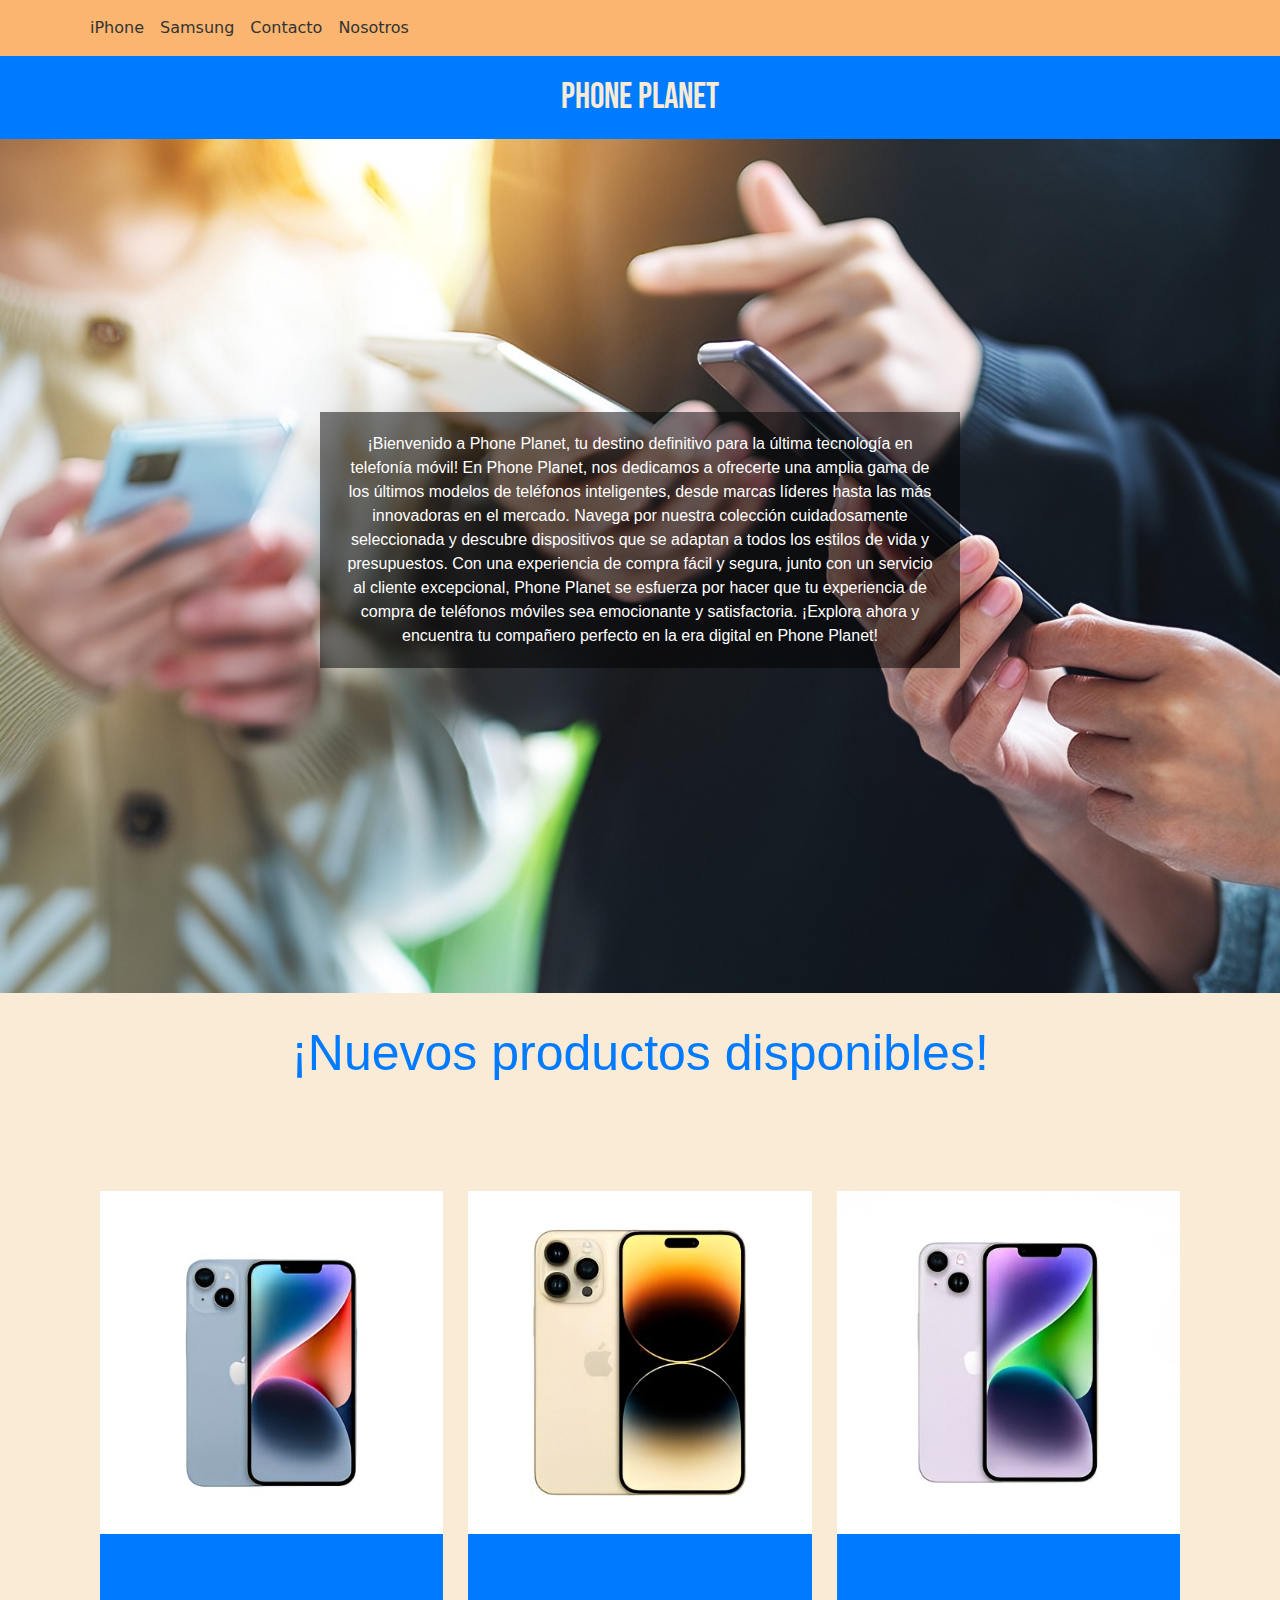
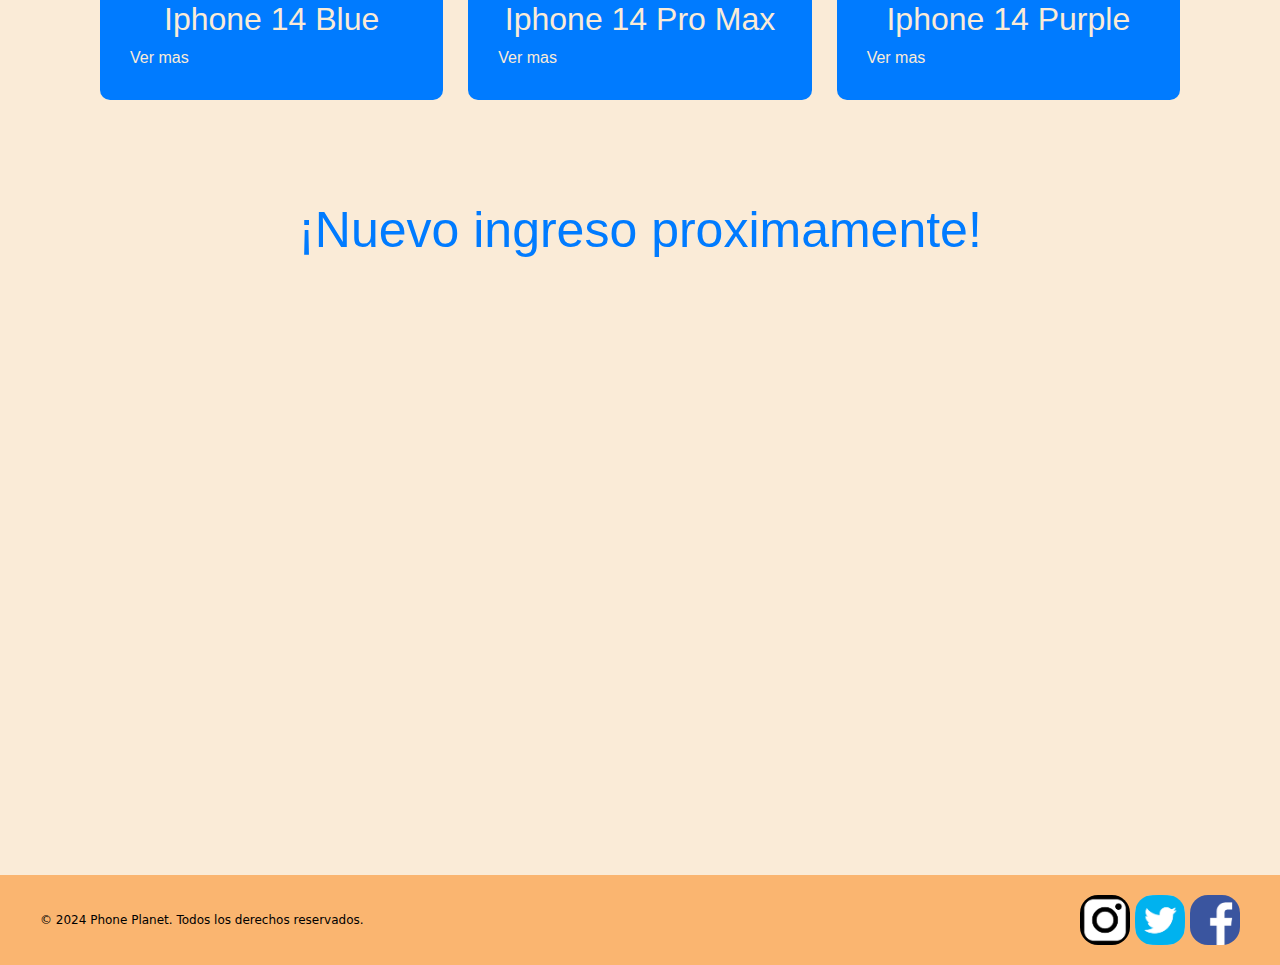
<file: index.html>
<!DOCTYPE html>
<html lang="en">
<head>
    <meta charset="UTF-8">
    <meta name="viewport" content="width=device-width, initial-scale=1.0">
    <meta name="description" content="Tienda de dispositivos moviles con mas de 10 años de experiencia, ubicada en Bs.As">
    <meta name="keywords" content="Teléfonos móviles, Smartphones, Accesorios para móviles, Últimos modelos de teléfonos, Tecnología móvil, Tienda de teléfonos, Ofertas de smartphones, Iphone, Samsung">
    <title>Phone Planet</title>
    <link href="https://cdn.jsdelivr.net/npm/bootstrap@5.3.3/dist/css/bootstrap.min.css" rel="stylesheet" integrity="sha384-QWTKZyjpPEjISv5WaRU9OFeRpok6YctnYmDr5pNlyT2bRjXh0JMhjY6hW+ALEwIH" crossorigin="anonymous">
    <link rel="stylesheet" href="css/styles.css">
    <link rel="preconnect" href="https://fonts.googleapis.com">
    <link rel="icon" href="./assets/logo.png" type="image/x-icon">
<link rel="preconnect" href="https://fonts.gstatic.com" crossorigin>
<link href="https://fonts.googleapis.com/css2?family=Bebas+Neue&display=swap" rel="stylesheet">
<style>

  .navbar {
    background-color: #fab570;
    z-index: 2;
    justify-content: space-between;
  }


  .navbar-nav .nav-link {
    color: #333;
  }


  .navbar-nav .nav-item {
    transition: transform 0.3s ease-in-out;
  }


  .navbar-nav .nav-item:hover {
    transform: scale(1.1);
  }
</style>

</head>
<body>
  <nav class="navbar navbar-expand-lg navbar-light">
    <div class="container">
      <button class="navbar-toggler" type="button" data-toggle="collapse" data-target="#navbarNav" aria-controls="navbarNav" aria-expanded="false" aria-label="Toggle navigation">
        <span class="navbar-toggler-icon"></span>
      </button>
      <div class="collapse navbar-collapse" id="navbarNav">
        <ul class="navbar-nav ml-auto">
          <li class="nav-item">
            <a class="nav-link" href="./pages/iphone.html">iPhone</a>
          </li>
          <li class="nav-item">
            <a class="nav-link" href="./pages/samsung.html">Samsung</a>
          </li>
          <li class="nav-item">
            <a class="nav-link" href="./pages/contacto.html">Contacto</a>
            <li class="nav-item">
              <a class="nav-link" href="./pages/nosotros.html">Nosotros</a>
            </li>
        </ul>
      </div>
    </div>
  </nav>


    <div class="banner">
        <h1>PHONE PLANET</h1>
      </div>
      <div>
      <img src="./assets/imagen-principal.jpeg" alt="imagen principal">
      <div class="texto-superpuesto">
        <p>¡Bienvenido a Phone Planet, tu destino definitivo para la última tecnología en telefonía móvil! En Phone Planet, nos dedicamos a ofrecerte una amplia gama de los últimos modelos de teléfonos inteligentes, desde marcas líderes hasta las más innovadoras en el mercado. Navega por nuestra colección cuidadosamente seleccionada y descubre dispositivos que se adaptan a todos los estilos de vida y presupuestos. Con una experiencia de compra fácil y segura, junto con un servicio al cliente excepcional, Phone Planet se esfuerza por hacer que tu experiencia de compra de teléfonos móviles sea emocionante y satisfactoria. ¡Explora ahora y encuentra tu compañero perfecto en la era digital en Phone Planet!</p>
      </div>

    </div>
      <h3>¡Nuevos productos disponibles!</h3>
      <div class="container-item">
        <div class="item">
            <figure>
                <img src="./assets/iphone-14-blue.jpeg" alt="Iphone 14 Blue">
            </figure>
            <div class="info-product">
              <h2>Iphone 14 Blue</h2>
              <a class="nav-link" href="./pages/iphone.html">Ver mas</a>
            </div>
        </div>
        <div class="item">
            <figure>
                <img   src="./assets/iphone-14-pro-max.jpeg" alt="Iphone 14 Pro Max">
            </figure>
            <div class="info-product">
              <h2>Iphone 14 Pro Max</h2>
              <a class="nav-link" href="./pages/iphone.html">Ver mas</a>
            </div>
        </div>
        <div class="item">
            <figure>
                <img src="./assets/iphone-14-purple.jpeg" alt="Iphone 14 Purple">
            </figure>
            <div class="info-product">
              <h2>Iphone 14 Purple</h2>
              <a class="nav-link" href="./pages/iphone.html">Ver mas</a>
            </div>
            
        </div>
      </div>

      <h4>¡Nuevo ingreso proximamente!</h4>
      <iframe width="100%" height="600" src="https://www.youtube.com/embed/CWEX2RWGVbI?si=NH0x80DmtXeWeMB6" title="YouTube video player" frameborder="0" allow="accelerometer; autoplay; clipboard-write; encrypted-media; gyroscope; picture-in-picture; web-share" referrerpolicy="strict-origin-when-cross-origin" allowfullscreen></iframe>


      <footer>
        <div class="footer-container">
          <div class="footer-text">
            <p>&copy; 2024 Phone Planet. Todos los derechos reservados.</p>
          </div>
          <div class="social-media">
            <a href="https://www.instagram.com" target="_blank"><img src="./assets/ig.png" alt="Instagram"></a>
            <a href="https://twitter.com" target="_blank"><img src="./assets/twitter.png" alt="Twitter"></a>
            <a href="https://www.facebook.com/tu_pagina_facebook" target="_blank"><img src= "./assets/facebook.png" alt="Facebook"></a>
          </div>
        </div>
      </footer>      
      <script src="https://cdn.jsdelivr.net/npm/bootstrap@5.3.3/dist/js/bootstrap.bundle.min.js" integrity="sha384-YvpcrYf0tY3lHB60NNkmXc5s9fDVZLESaAA55NDzOxhy9GkcIdslK1eN7N6jIeHz" crossorigin="anonymous"></script>
      <script src="https://code.jquery.com/jquery-3.5.1.slim.min.js"></script>
      <script src="https://cdn.jsdelivr.net/npm/@popperjs/core@2.9.1/dist/umd/popper.min.js"></script>
      <script src="https://stackpath.bootstrapcdn.com/bootstrap/4.5.2/js/bootstrap.min.js"></script>
</body>
</html>
</file>
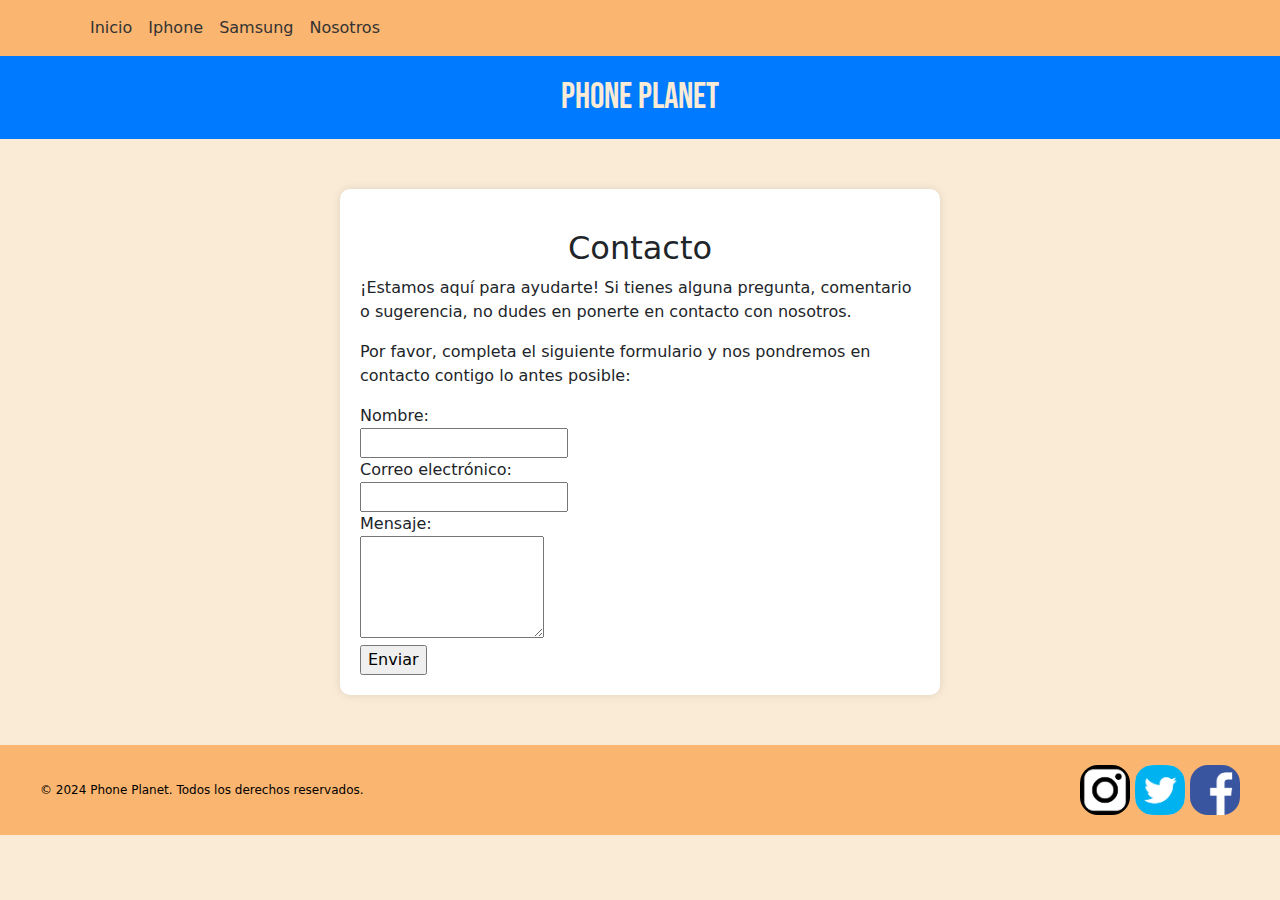
<file: pages/contacto.html>
<!DOCTYPE html>
<html lang="en">
<head>
    <meta charset="UTF-8">
    <meta name="viewport" content="width=device-width, initial-scale=1.0">
    <title>Phone Planet Contacto</title>
    <link href="https://cdn.jsdelivr.net/npm/bootstrap@5.3.3/dist/css/bootstrap.min.css" rel="stylesheet" integrity="sha384-QWTKZyjpPEjISv5WaRU9OFeRpok6YctnYmDr5pNlyT2bRjXh0JMhjY6hW+ALEwIH" crossorigin="anonymous">
    <link rel="stylesheet" href="../css/styles.css">
    <link rel="preconnect" href="https://fonts.googleapis.com">
<link rel="preconnect" href="https://fonts.gstatic.com" crossorigin>
<link href="https://fonts.googleapis.com/css2?family=Bebas+Neue&display=swap" rel="stylesheet">
<style>

  .navbar {
    background-color: #fab570;
  }


  .navbar-nav .nav-link {
    color: #333;
  }


  .navbar-nav .nav-item {
    transition: transform 0.3s ease-in-out;
  }


  .navbar-nav .nav-item:hover {
    transform: scale(1.1);
  }
</style>

</head>
<body>
  <nav class="navbar navbar-expand-lg navbar-light">
    <div class="container">
      <button class="navbar-toggler" type="button" data-toggle="collapse" data-target="#navbarNav" aria-controls="navbarNav" aria-expanded="false" aria-label="Toggle navigation">
        <span class="navbar-toggler-icon"></span>
      </button>
      <div class="collapse navbar-collapse" id="navbarNav">
        <ul class="navbar-nav ml-auto">
          <li class="nav-item">
            <li class="nav-item">
              <a class="nav-link" href="../index.html">Inicio</a>
            </li>
            <a class="nav-link" href="./iphone.html">Iphone</a>
          </li>
          <li class="nav-item">
            <a class="nav-link" href="./samsung.html">Samsung</a>
          </li>
            <li class="nav-item">
              <a class="nav-link" href="./nosotros.html">Nosotros</a>
            </li>
        </ul>
      </div>
    </div>
  </nav>

    <div class="banner">
        <h1>PHONE PLANET</h1>
      </div>

      <div id="contact-phone-planet">
        <h2>Contacto</h2>
        <p>¡Estamos aquí para ayudarte! Si tienes alguna pregunta, comentario o sugerencia, no dudes en ponerte en contacto con nosotros.</p>
        <p>Por favor, completa el siguiente formulario y nos pondremos en contacto contigo lo antes posible:</p>
        <form action="#" method="post">
          <label for="nombre">Nombre:</label><br>
          <input type="text" id="nombre" name="nombre" required><br>
          <label for="email">Correo electrónico:</label><br>
          <input type="email" id="email" name="email" required><br>
          <label for="mensaje">Mensaje:</label><br>
          <textarea id="mensaje" name="mensaje" rows="4" required></textarea><br>
          <input type="submit" value="Enviar">
        </form>
      </div>
      

      <footer>
        <div class="footer-container">
          <div class="footer-text">
            <p>&copy; 2024 Phone Planet. Todos los derechos reservados.</p>
          </div>
          <div class="social-media">
            <a href="https://www.instagram.com" target="_blank"><img src="../assets/ig.png" alt="Instagram"></a>
            <a href="https://twitter.com" target="_blank"><img src="../assets/twitter.png" alt="Twitter"></a>
            <a href="https://www.facebook.com/tu_pagina_facebook" target="_blank"><img src= "../assets/facebook.png" alt="Facebook"></a>
          </div>
        </div>
      </footer>      
      <script src="https://cdn.jsdelivr.net/npm/bootstrap@5.3.3/dist/js/bootstrap.bundle.min.js" integrity="sha384-YvpcrYf0tY3lHB60NNkmXc5s9fDVZLESaAA55NDzOxhy9GkcIdslK1eN7N6jIeHz" crossorigin="anonymous"></script>
      <script src="https://code.jquery.com/jquery-3.5.1.slim.min.js"></script>
      <script src="https://cdn.jsdelivr.net/npm/@popperjs/core@2.9.1/dist/umd/popper.min.js"></script>
      <script src="https://stackpath.bootstrapcdn.com/bootstrap/4.5.2/js/bootstrap.min.js"></script>
</body>
</file>
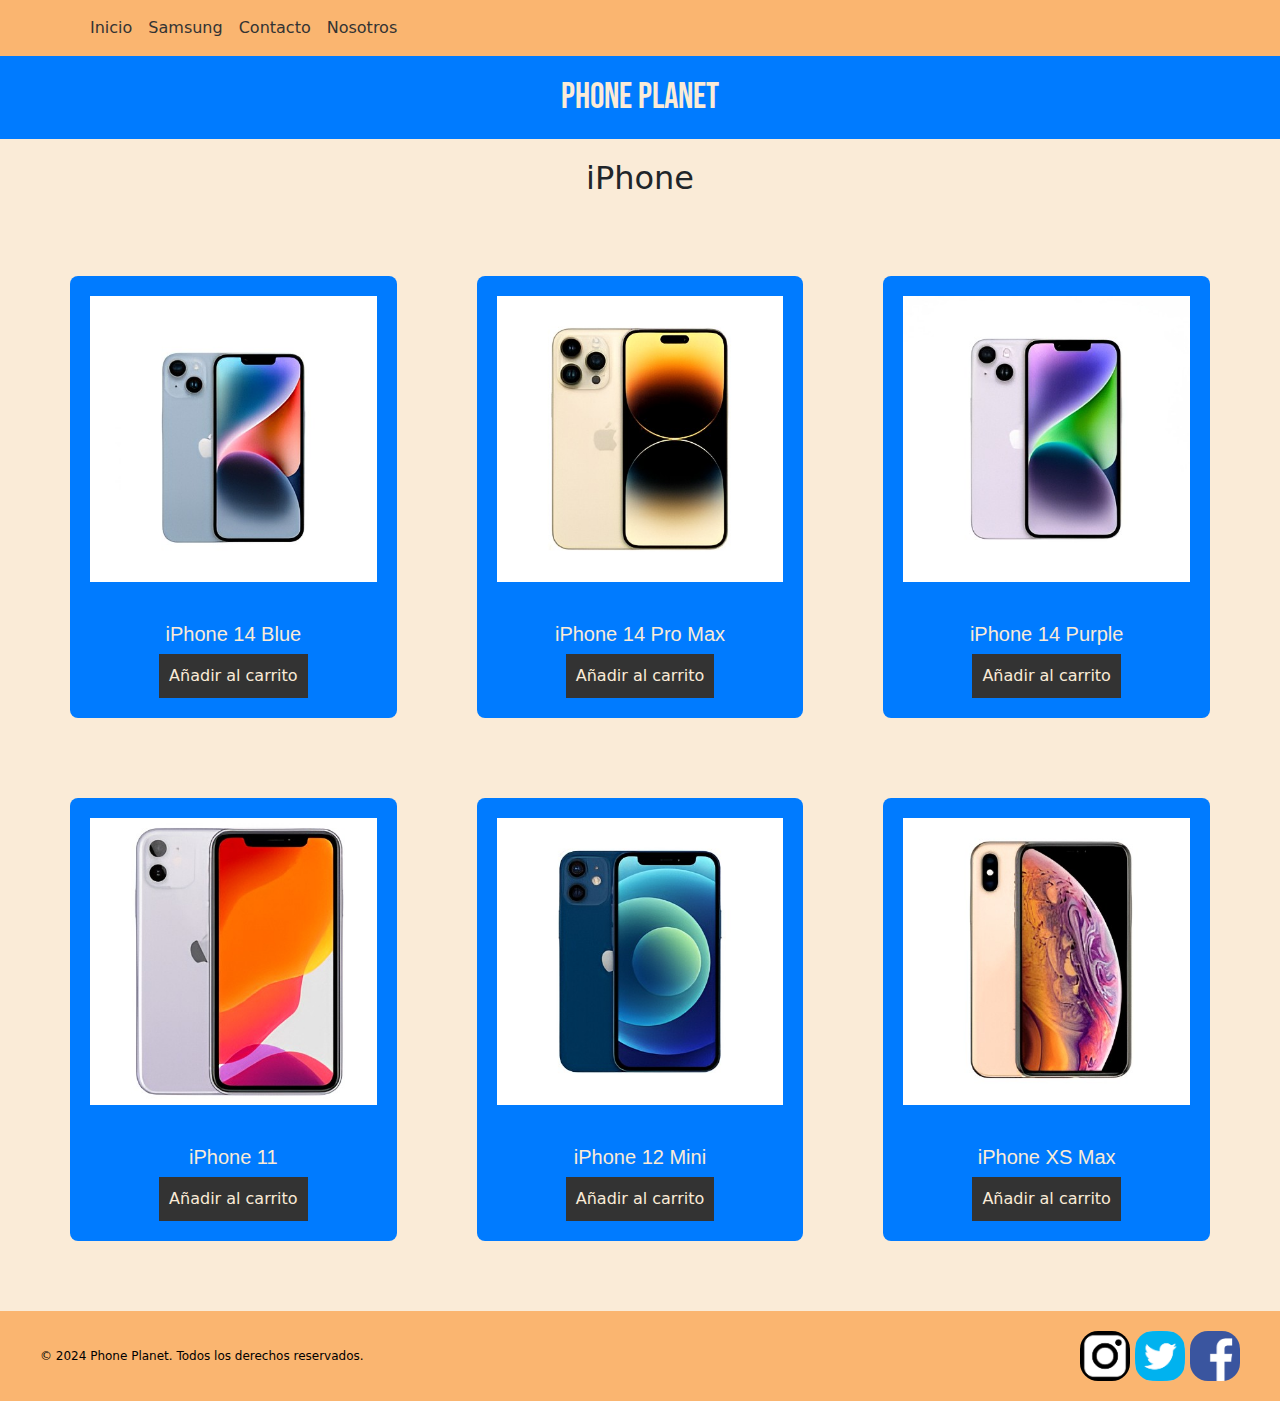
<file: pages/iphone.html>
<!DOCTYPE html>
<html lang="en">
<head>
    <meta charset="UTF-8">
    <meta name="viewport" content="width=device-width, initial-scale=1.0">
    <title>Phone Planet Iphone</title>
    <link href="https://cdn.jsdelivr.net/npm/bootstrap@5.3.3/dist/css/bootstrap.min.css" rel="stylesheet" integrity="sha384-QWTKZyjpPEjISv5WaRU9OFeRpok6YctnYmDr5pNlyT2bRjXh0JMhjY6hW+ALEwIH" crossorigin="anonymous">
    <link rel="stylesheet" href="../css/styles.css">
    <link rel="preconnect" href="https://fonts.googleapis.com">
<link rel="preconnect" href="https://fonts.gstatic.com" crossorigin>
<link href="https://fonts.googleapis.com/css2?family=Bebas+Neue&display=swap" rel="stylesheet">

<style>

  .navbar {
    background-color: #fab570;
  }


  .navbar-nav .nav-link {
    color: #333;
  }


  .navbar-nav .nav-item {
    transition: transform 0.3s ease-in-out;
  }


  .navbar-nav .nav-item:hover {
    transform: scale(1.1);
  }
</style>
</head>
<body>
  <nav class="navbar navbar-expand-lg navbar-light">
    <div class="container">
      <button class="navbar-toggler" type="button" data-toggle="collapse" data-target="#navbarNav" aria-controls="navbarNav" aria-expanded="false" aria-label="Toggle navigation">
        <span class="navbar-toggler-icon"></span>
      </button>
      <div class="collapse navbar-collapse" id="navbarNav">
        <ul class="navbar-nav ml-auto">
          <li class="nav-item">
            <a class="nav-link" href="../index.html">Inicio</a>
          </li>
          <li class="nav-item">
            <a class="nav-link" href="./samsung.html">Samsung</a>
          </li>
          <li class="nav-item">
            <a class="nav-link" href="./contacto.html">Contacto</a>
            <li class="nav-item">
              <a class="nav-link" href="./nosotros.html">Nosotros</a>
            </li>
        </ul>
      </div>
    </div>
  </nav>

    <div class="banner">
        <h1>PHONE PLANET</h1>
      </div>
      <h2>iPhone</h2>     
      <section class="phone-section">
        <div class="phone-container">
          <div class="phone-grid">
            <div class="phone-item">
              <img src="../assets/iphone-14-blue.jpeg" alt="Teléfono 1">
              <h3>iPhone 14 Blue</h3>
              <button>Añadir al carrito</button>
            </div>
            <div class="phone-item">
              <img src="../assets/iphone-14-pro-max.jpeg" alt="Teléfono 2">
              <h3>iPhone 14 Pro Max</h3>
              <button>Añadir al carrito</button>
            </div>
            <div class="phone-item">
              <img src="../assets/iphone-14-purple.jpeg" alt="Teléfono 3">
              <h3>iPhone 14 Purple</h3>
              <button>Añadir al carrito</button>
            </div>
            <div class="phone-item">
              <img src="../assets/iphone-11.jpeg" alt="Teléfono 4">
              <h3>iPhone 11</h3>
              <button>Añadir al carrito</button>
            </div>
            <div class="phone-item">
              <img src="../assets/iphone-12-mini.jpeg" alt="Teléfono 5">
              <h3>iPhone 12 Mini</h3>
              <button>Añadir al carrito</button>
            </div>
            <div class="phone-item">
              <img src="../assets/iphone-xs-max.jpeg" alt="Teléfono 6">
              <h3>iPhone XS Max</h3>
              <button>Añadir al carrito</button>
            </div>
          </div>
        </div>
      </section>
      
      <footer>
        <div class="footer-container">
          <div class="footer-text">
            <p>&copy; 2024 Phone Planet. Todos los derechos reservados.</p>
          </div>
          <div class="social-media">
            <a href="https://www.instagram.com" target="_blank"><img src="../assets/ig.png" alt="Instagram"></a>
            <a href="https://twitter.com" target="_blank"><img src="../assets/twitter.png" alt="Twitter"></a>
            <a href="https://www.facebook.com/tu_pagina_facebook" target="_blank"><img src= "../assets/facebook.png" alt="Facebook"></a>
          </div>
        </div>
      </footer>      
      <script src="https://cdn.jsdelivr.net/npm/bootstrap@5.3.3/dist/js/bootstrap.bundle.min.js" integrity="sha384-YvpcrYf0tY3lHB60NNkmXc5s9fDVZLESaAA55NDzOxhy9GkcIdslK1eN7N6jIeHz" crossorigin="anonymous"></script>
      <script src="https://code.jquery.com/jquery-3.5.1.slim.min.js"></script>
      <script src="https://cdn.jsdelivr.net/npm/@popperjs/core@2.9.1/dist/umd/popper.min.js"></script>
      <script src="https://stackpath.bootstrapcdn.com/bootstrap/4.5.2/js/bootstrap.min.js"></script>    
</body>
</file>
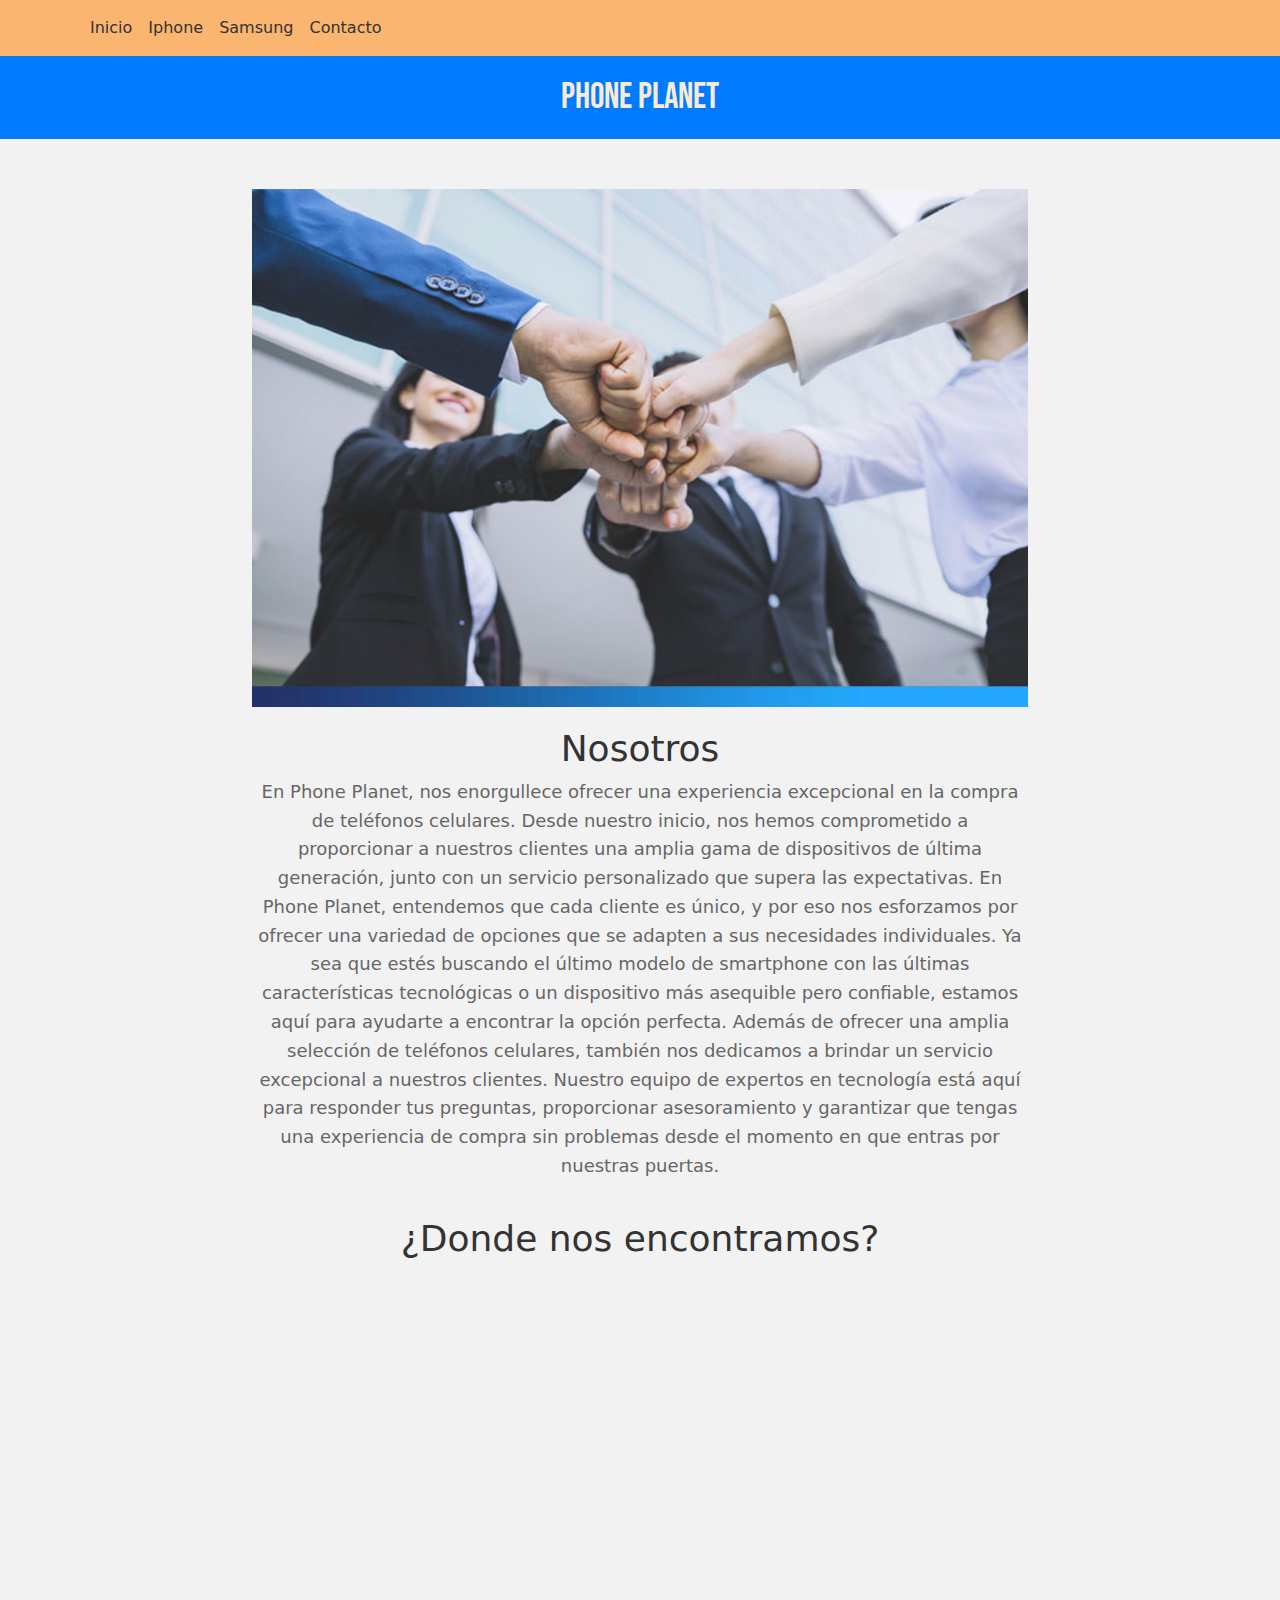
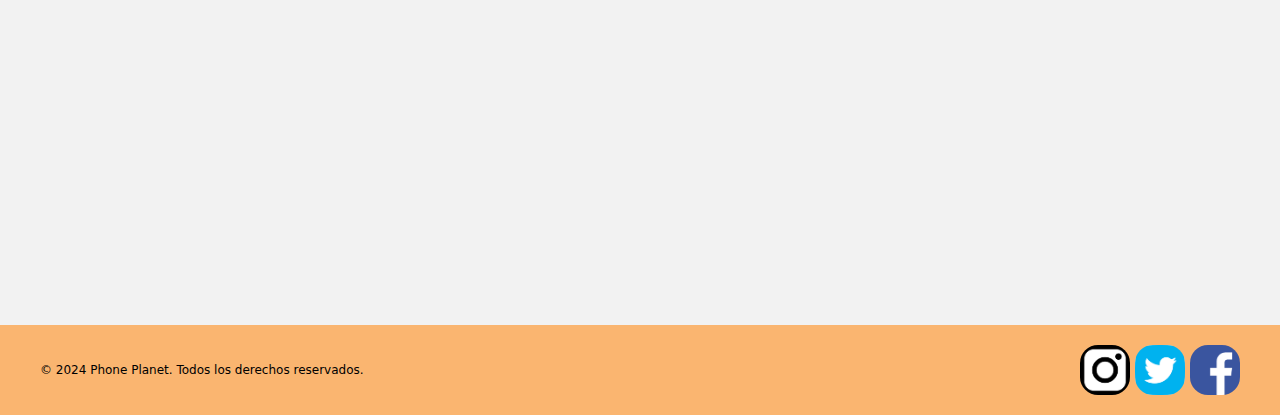
<file: pages/nosotros.html>
<!DOCTYPE html>
<html lang="en">
<head>
    <meta charset="UTF-8">
    <meta name="viewport" content="width=device-width, initial-scale=1.0">
    <title>Phone Planet Nosotros</title>
    <link href="https://cdn.jsdelivr.net/npm/bootstrap@5.3.3/dist/css/bootstrap.min.css" rel="stylesheet" integrity="sha384-QWTKZyjpPEjISv5WaRU9OFeRpok6YctnYmDr5pNlyT2bRjXh0JMhjY6hW+ALEwIH" crossorigin="anonymous">
    <link rel="stylesheet" href="../css/styles.css">
    <link rel="preconnect" href="https://fonts.googleapis.com">
<link rel="preconnect" href="https://fonts.gstatic.com" crossorigin>
<link href="https://fonts.googleapis.com/css2?family=Bebas+Neue&display=swap" rel="stylesheet">

<style>

  .navbar {
    background-color: #fab570;
  }


  .navbar-nav .nav-link {
    color: #333;
  }


  .navbar-nav .nav-item {
    transition: transform 0.3s ease-in-out;
  }


  .navbar-nav .nav-item:hover {
    transform: scale(1.1);
  }
</style>
</head>
<body>
  <nav class="navbar navbar-expand-lg navbar-light">
    <div class="container">

      <button class="navbar-toggler" type="button" data-toggle="collapse" data-target="#navbarNav" aria-controls="navbarNav" aria-expanded="false" aria-label="Toggle navigation">
        <span class="navbar-toggler-icon"></span>
      </button>
      <div class="collapse navbar-collapse" id="navbarNav">
        <ul class="navbar-nav ml-auto">
          <li class="nav-item">
            <a class="nav-link" href="../index.html">Inicio</a>
        </li>
          <li class="nav-item">
            <a class="nav-link" href="./iphone.html">Iphone</a>
          </li>
          <li class="nav-item">
            <a class="nav-link" href="./samsung.html">Samsung</a>
          </li>
          <li class="nav-item">
            <a class="nav-link" href="./contacto.html">Contacto</a>
          </li>
        </ul>
      </div>
    </div>
  </nav>
      <div class="banner">
        <h1>PHONE PLANET</h1>
      </div>
      <section class="about-us">
        <div class="container">
          <img src="../assets/grupo-trabajo.jpg" alt="nosotros">
          <h2>Nosotros</h2>
          <p>En Phone Planet, nos enorgullece ofrecer una experiencia excepcional en la compra de teléfonos celulares. Desde nuestro inicio, nos hemos comprometido a proporcionar a nuestros clientes una amplia gama de dispositivos de última generación, junto con un servicio personalizado que supera las expectativas. En Phone Planet, entendemos que cada cliente es único, y por eso nos esforzamos por ofrecer una variedad de opciones que se adapten a sus necesidades individuales. Ya sea que estés buscando el último modelo de smartphone con las últimas características tecnológicas o un dispositivo más asequible pero confiable, estamos aquí para ayudarte a encontrar la opción perfecta. Además de ofrecer una amplia selección de teléfonos celulares, también nos dedicamos a brindar un servicio excepcional a nuestros clientes. Nuestro equipo de expertos en tecnología está aquí para responder tus preguntas, proporcionar asesoramiento y garantizar que tengas una experiencia de compra sin problemas desde el momento en que entras por nuestras puertas.</p>
          <h2>¿Donde nos encontramos?</h2>
        </div>
        <iframe src="https://www.google.com/maps/embed?pb=!1m14!1m12!1m3!1d3157.8914578468152!2d-59.80544520576337!3d-37.6752581809739!2m3!1f0!2f0!3f0!3m2!1i1024!2i768!4f13.1!5e0!3m2!1ses-419!2sar!4v1717178714809!5m2!1ses-419!2sar" width="100%" height="500px" style="border:0;" allowfullscreen="" loading="lazy" referrerpolicy="no-referrer-when-downgrade"></iframe>
      </section>
      



      <footer>
        <div class="footer-container">
          <div class="footer-text">
            <p>&copy; 2024 Phone Planet. Todos los derechos reservados.</p>
          </div>
          <div class="social-media">
            <a href="https://www.instagram.com" target="_blank"><img src="../assets/ig.png" alt="Instagram"></a>
            <a href="https://twitter.com" target="_blank"><img src="../assets/twitter.png" alt="Twitter"></a>
            <a href="https://www.facebook.com/tu_pagina_facebook" target="_blank"><img src= "../assets/facebook.png" alt="Facebook"></a>
          </div>
        </div>
      </footer>      
      <script src="https://cdn.jsdelivr.net/npm/bootstrap@5.3.3/dist/js/bootstrap.bundle.min.js" integrity="sha384-YvpcrYf0tY3lHB60NNkmXc5s9fDVZLESaAA55NDzOxhy9GkcIdslK1eN7N6jIeHz" crossorigin="anonymous"></script>
      <script src="https://code.jquery.com/jquery-3.5.1.slim.min.js"></script>
      <script src="https://cdn.jsdelivr.net/npm/@popperjs/core@2.9.1/dist/umd/popper.min.js"></script>
      <script src="https://stackpath.bootstrapcdn.com/bootstrap/4.5.2/js/bootstrap.min.js"></script>
</body>
</file>
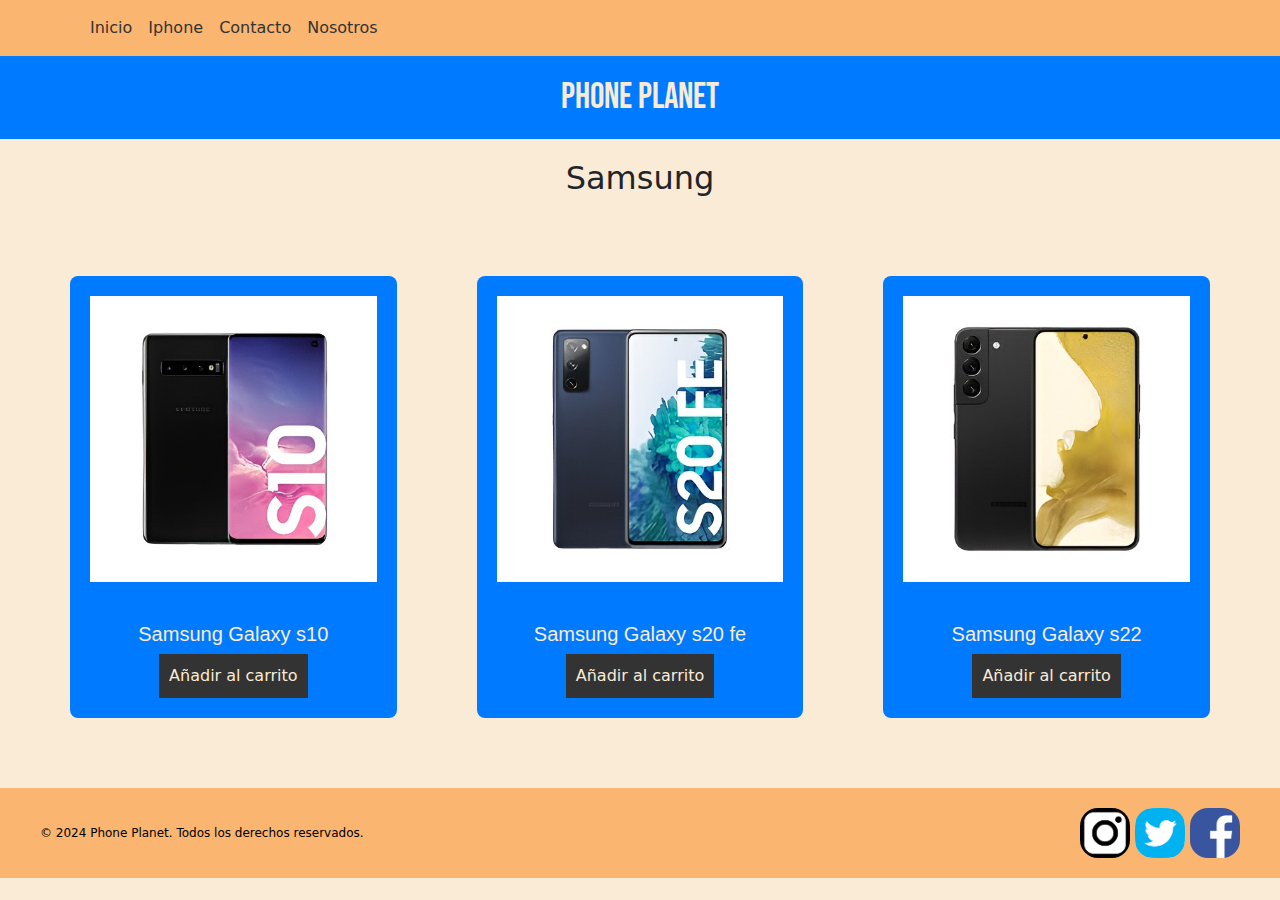
<file: pages/samsung.html>
<!DOCTYPE html>
<html lang="en">
<head>
    <meta charset="UTF-8">
    <meta name="viewport" content="width=device-width, initial-scale=1.0">
    <title>Phone Planet Samsung</title>
    <link href="https://cdn.jsdelivr.net/npm/bootstrap@5.3.3/dist/css/bootstrap.min.css" rel="stylesheet" integrity="sha384-QWTKZyjpPEjISv5WaRU9OFeRpok6YctnYmDr5pNlyT2bRjXh0JMhjY6hW+ALEwIH" crossorigin="anonymous">
    <link rel="stylesheet" href="../css/styles.css">
    <link rel="preconnect" href="https://fonts.googleapis.com">
<link rel="preconnect" href="https://fonts.gstatic.com" crossorigin>
<link href="https://fonts.googleapis.com/css2?family=Bebas+Neue&display=swap" rel="stylesheet">

<style>

  .navbar {
    background-color: #fab570;
  }


  .navbar-nav .nav-link {
    color: #333;
  }


  .navbar-nav .nav-item {
    transition: transform 0.3s ease-in-out;
  }


  .navbar-nav .nav-item:hover {
    transform: scale(1.1);
  }
</style>
</head>
<body>
  <nav class="navbar navbar-expand-lg navbar-light">
    <div class="container">

      <button class="navbar-toggler" type="button" data-toggle="collapse" data-target="#navbarNav" aria-controls="navbarNav" aria-expanded="false" aria-label="Toggle navigation">
        <span class="navbar-toggler-icon"></span>
      </button>
      <div class="collapse navbar-collapse" id="navbarNav">
        <ul class="navbar-nav ml-auto">
          <li class="nav-item">
            <a class="nav-link" href="../index.html">Inicio</a>
          </li>
          <li class="nav-item">
            <a class="nav-link" href="./iphone.html">Iphone</a>
          </li>
          <li class="nav-item">
            <a class="nav-link" href="./contacto.html">Contacto</a>
            <li class="nav-item">
              <a class="nav-link" href="./nosotros.html">Nosotros</a>
            </li>
        </ul>
      </div>
    </div>
  </nav>

    <div class="banner">
        <h1>PHONE PLANET</h1>
      </div>
      <h2>Samsung</h2>
      <section class="phone-section">
        <div class="phone-container">
          <div class="phone-grid">
            <div class="phone-item">
              <img src="../assets/samsung-galaxy-s10.jpeg" alt="Teléfono 1">
              <h3>Samsung Galaxy s10</h3>
              <button>Añadir al carrito</button>
            </div>
            <div class="phone-item">
              <img src="../assets/samsung-galaxy-s20-fe.jpeg" alt="Teléfono 2">
              <h3>Samsung Galaxy s20 fe</h3>
              <button>Añadir al carrito</button>
            </div>
            <div class="phone-item">
              <img src="../assets/samsung-galaxy-s22.jpeg" alt="Teléfono 3">
              <h3>Samsung Galaxy s22</h3>
              <button>Añadir al carrito</button>
            </div>
          </div>
        </div>
      </section>
      

      <footer>
        <div class="footer-container">
          <div class="footer-text">
            <p>&copy; 2024 Phone Planet. Todos los derechos reservados.</p>
          </div>
          <div class="social-media">
            <a href="https://www.instagram.com" target="_blank"><img src="../assets/ig.png" alt="Instagram"></a>
            <a href="https://twitter.com" target="_blank"><img src="../assets/twitter.png" alt="Twitter"></a>
            <a href="https://www.facebook.com/tu_pagina_facebook" target="_blank"><img src= "../assets/facebook.png" alt="Facebook"></a>
          </div>
        </div>
      </footer>      
      <script src="https://cdn.jsdelivr.net/npm/bootstrap@5.3.3/dist/js/bootstrap.bundle.min.js" integrity="sha384-YvpcrYf0tY3lHB60NNkmXc5s9fDVZLESaAA55NDzOxhy9GkcIdslK1eN7N6jIeHz" crossorigin="anonymous"></script>
      <script src="https://code.jquery.com/jquery-3.5.1.slim.min.js"></script>
      <script src="https://cdn.jsdelivr.net/npm/@popperjs/core@2.9.1/dist/umd/popper.min.js"></script>
      <script src="https://stackpath.bootstrapcdn.com/bootstrap/4.5.2/js/bootstrap.min.js"></script>
</body>
</file>
<file: css/styles.css>
body{
  background-color: antiquewhite;
}

.banner {
  background-color: #007bff;
  color: antiquewhite;
  text-align: center;
  padding: 20px;
  z-index: 2;
  position: sticky;
}
.banner h1 {
  font-size: 36px;
  margin: 0;
  text-transform: uppercase;
  font-family: "Bebas Neue", sans-serif;
}

.menu {
  background-color: #333;
  overflow: hidden;
}
.menu a {
  float: left;
  color: white;
  text-align: center;
  padding: 20px 24px;
  text-decoration: none;
}
.menu a:hover {
  background-color: #ddd;
  color: black;
}

.container-item {
  display: grid;
  justify-content: space-between;
  grid-template-columns: repeat(3, 1fr);
  gap: 25px;
  padding: 100px;
  color: antiquewhite;
}
@media (max-width: 600px) {
  .container-item {
    gap: 5px;
    padding: 20px;
    display: flex;
    flex-direction: column;
    width: 50%;
    align-items: center;
    align-content: center;
  }
}

h2 {
  text-align: center;
  padding-top: 20px;
}

h3 {
  font-family: "Segoe UI", Tahoma, Geneva, Verdana, sans-serif;
  color: #007bff;
  font-size: 50px;
  text-align: center;
  padding-top: 30px;
}
@media (max-width: 500px) {
  h3 {
    font-size: 20px;
  }
}

.texto-superpuesto {
  position: absolute;
  top: 60%;
  left: 50%;
  transform: translate(-50%, -50%);
  text-align: center;
  color: white;
  padding: 20px;
  background-color: rgba(0, 0, 0, 0.5);
  font-family: "Segoe UI", Tahoma, Geneva, Verdana, sans-serif;
  z-index: 1;
}
.texto-superpuesto p {
  margin-bottom: 0;
  font-size: 1em;
}
@media screen and (max-width: 1000px) {
  .texto-superpuesto p {
    font-size: 0.7em;
  }
}
@media screen and (max-width: 690px) {
  .texto-superpuesto {
    font-size: 0.5em;
    top: 50%;
  }
}
@media screen and (max-width: 420px) {
  .texto-superpuesto {
    font-size: 0.4em;
    top: 40%;
  }
}

h4 {
  font-family: "Segoe UI", Tahoma, Geneva, Verdana, sans-serif;
  color: #007bff;
  font-size: 50px;
  text-align: center;
}
@media (max-width: 500px) {
  h4 {
    font-size: 20px;
  }
}

.item {
  border-radius: 10px;
  background-color: #007bff;
}
.item:hover {
  box-shadow: 0px 10px 20px #333;
}

.info-product {
  font-family: "Gill Sans", "Gill Sans MT", Calibri, "Trebuchet MS", sans-serif;
  padding: 30px;
}

button {
  background-color: #333;
  color: antiquewhite;
  border: none;
  padding: 10px;
}

item img {
  width: 80%;
  height: 100px;
  -o-object-fit: cover;
     object-fit: cover;
}

img {
  width: 100%;
}

iframe {
  padding: 50px 200px 100px 200px;
}
@media (max-width: 700px) {
  iframe {
    padding: 100px;
  }
}
@media (max-width: 540px) {
  iframe {
    padding: 100px;
  }
}
@media (max-width: 440px) {
  iframe {
    width: 100%;
    padding: 50px;
  }
}

.footer-social ul li a i {
  font-size: 16px;
}

footer {
  background-color: #fab570;
  color: #000000;
  padding: 20px 0;
  text-align: center;
}
footer img {
  width: 50px;
  border-radius: 18px;
}

.footer-container {
  max-width: 1200px;
  margin: 0 auto;
  display: flex;
  justify-content: space-between;
  align-items: center;
}
.footer-container .footer-text p {
  margin: 0 auto;
  font-size: 12px;
}
@media only screen and (max-width: 768px) {
  .footer-container {
    padding: 0 20px;
  }
}

.about-us {
  background-color: #f2f2f2;
  padding: 50px 0 150px 0;
}
.about-us .container {
  max-width: 800px;
  margin: 0 auto;
  text-align: center;
}
.about-us .container h2 {
  font-size: 36px;
  color: #333;
}
.about-us .container p {
  font-size: 18px;
  color: #666;
  line-height: 1.6;
}

.phone-section {
  padding: 40px 0;
}
.phone-section .phone-container {
  max-width: 1200px;
  margin: 0 auto;
}
.phone-section .phone-container .phone-grid {
  display: grid;
  grid-template-columns: repeat(auto-fill, minmax(300px, 1fr));
  gap: 20px;
}
.phone-section .phone-container .phone-grid .phone-item {
  background-color: #007bff;
  padding: 20px;
  border-radius: 8px;
  text-align: center;
  margin: 30px;
}
.phone-section .phone-container .phone-grid .phone-item img {
  max-width: 100%;
  height: auto;
}
.phone-section .phone-container .phone-grid .phone-item h3 {
  font-size: 20px;
  margin-top: 10px;
  color: antiquewhite;
}
.phone-section .phone-container .phone-grid .phone-item p {
  font-size: 16px;
  color: #666;
  margin-top: 10px;
}
.phone-section .phone-container .phone-grid .phone-item:hover {
  box-shadow: 0px 10px 20px #333;
}

#contact-phone-planet {
  max-width: 600px;
  margin: 50px auto;
  padding: 20px;
  background-color: white;
  border-radius: 10px;
  box-shadow: 0 0 10px rgba(0, 0, 0, 0.1);
  animation: slide-in 0.5s ease-out;
}
@media screen and (max-width: 630px) {
  #contact-phone-planet {
    margin: 50px;
  }
}/*# sourceMappingURL=styles.css.map */
</file>
